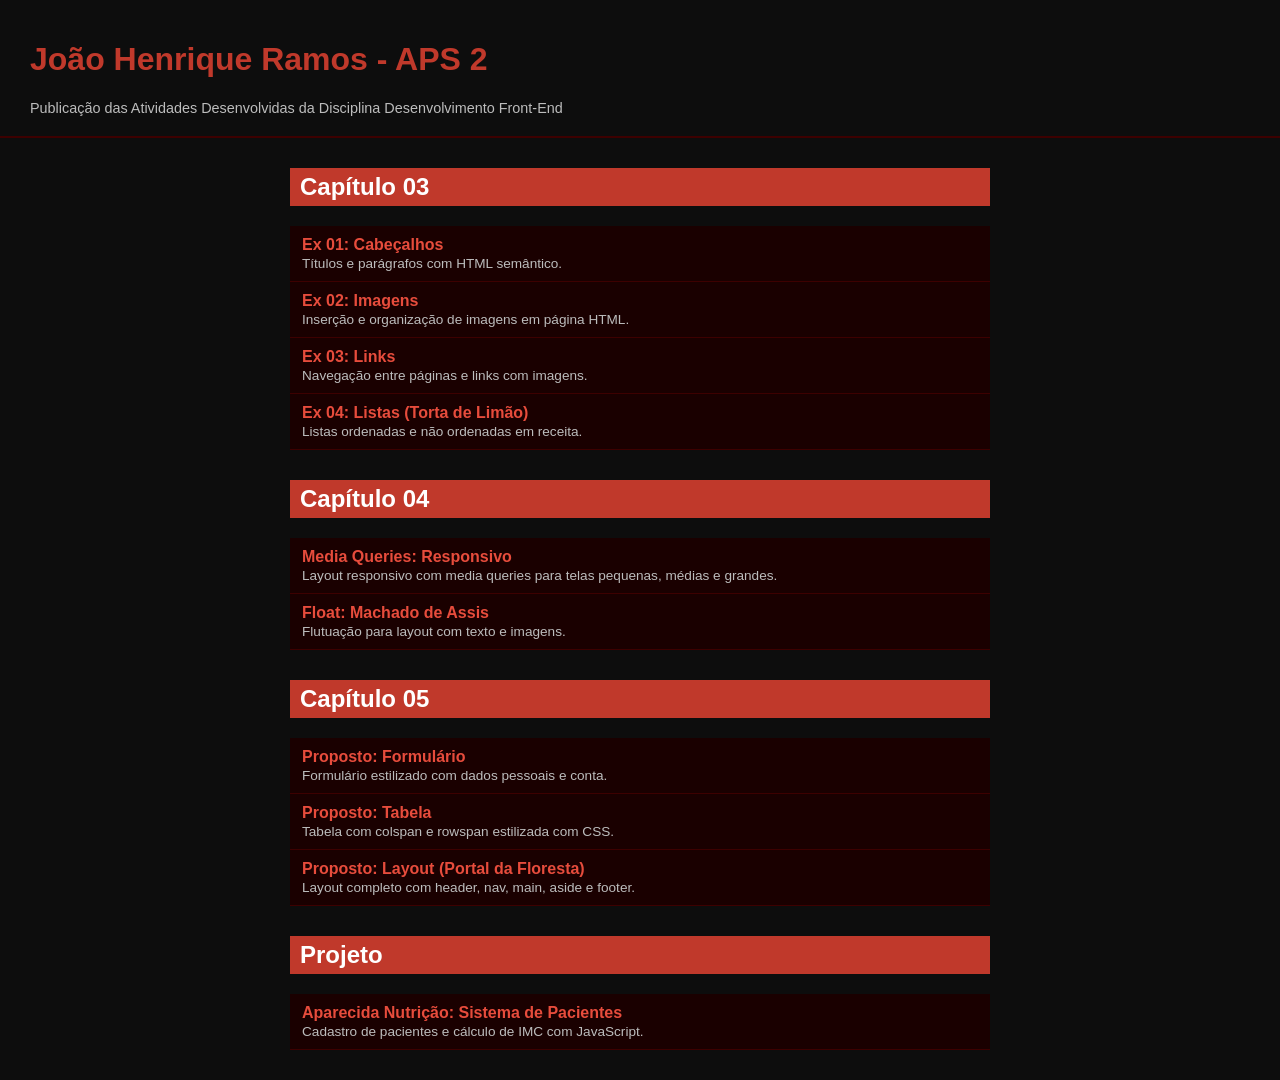
<file: index.html>
<!DOCTYPE html>
<html lang="pt-br">

<head>
    <meta charset="UTF-8">
    <meta name="viewport" content="width=device-width, initial-scale=1.0">
    <title>APS 2</title>
    <link rel="stylesheet" href="style.css">
</head>

<body>

    <header>
        <h1>João Henrique Ramos - APS 2</h1>
        <p>Publicação das Atividades Desenvolvidas da Disciplina Desenvolvimento Front-End</p>
    </header>

    <main>

        <h2>Capítulo 03</h2>

        <ul>
            <li>
                <a href="cap03/ex01/cabecalhos.html">Ex 01: Cabeçalhos</a>
                <span>Títulos e parágrafos com HTML semântico.</span>
            </li>
            <li>
                <a href="cap03/ex02/Imagens.html">Ex 02: Imagens</a>
                <span>Inserção e organização de imagens em página HTML.</span>
            </li>
            <li>
                <a href="cap03/ex03/links1.html">Ex 03: Links</a>
                <span>Navegação entre páginas e links com imagens.</span>
            </li>
            <li>
                <a href="cap03/ex04/torta-limao.html">Ex 04: Listas (Torta de Limão)</a>
                <span>Listas ordenadas e não ordenadas em receita.</span>
            </li>
        </ul>

        <h2>Capítulo 04</h2>

        <ul>
            <li>
                <a href="cap04/responsivo/responsivo.html">Media Queries: Responsivo</a>
                <span>Layout responsivo com media queries para telas pequenas, médias e grandes.</span>
            </li>
            <li>
                <a href="cap04/float/Float.html">Float: Machado de Assis</a>
                <span>Flutuação para layout com texto e imagens.</span>
            </li>
        </ul>

        <h2>Capítulo 05</h2>

        <ul>

            <li>
                <a href="cap05/proposto-formulario/form.html">Proposto: Formulário</a>
                <span>Formulário estilizado com dados pessoais e conta.</span>
            </li>
            <li>
                <a href="cap05/proposto-tabela/tabela.html">Proposto: Tabela</a>
                <span>Tabela com colspan e rowspan estilizada com CSS.</span>
            </li>
            <li>
                <a href="cap05/proposto-layout/layout.html">Proposto: Layout (Portal da Floresta)</a>
                <span>Layout completo com header, nav, main, aside e footer.</span>
            </li>
        </ul>



        <h2>Projeto</h2>

        <ul>
            <li>
                <a href="aparecida-nutricao/index.html">Aparecida Nutrição: Sistema de Pacientes</a>
                <span>Cadastro de pacientes e cálculo de IMC com JavaScript.</span>
            </li>
        </ul>

    </main>

</body>

</html>
</file>
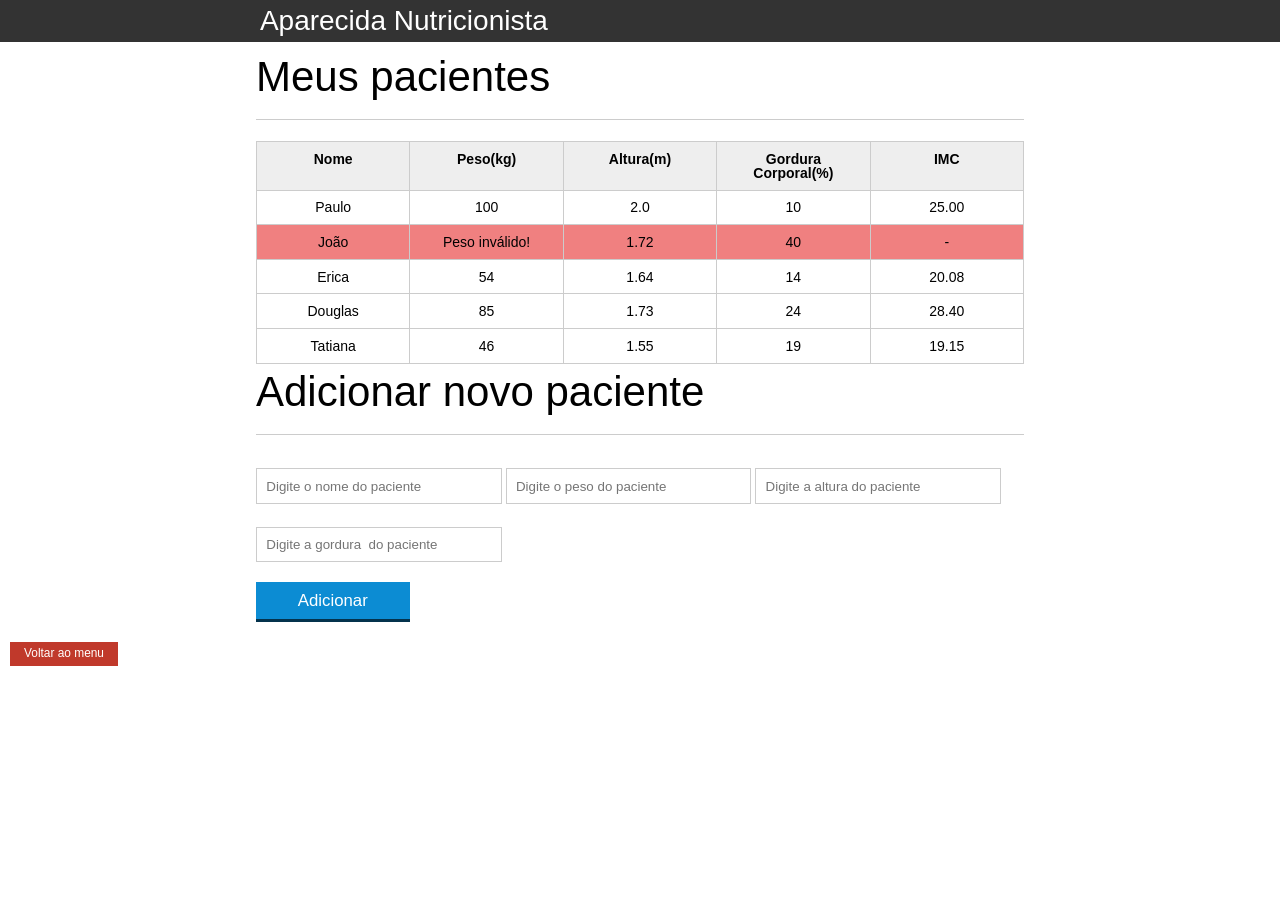
<file: aparecida-nutricao/index.html>
<!DOCTYPE html>
<html lang="pt-br">
	<head>
		<meta charset="UTF-8">
		<title>Aparecida Nutrição</title>
		<link rel="icon" href="favicon.ico" type="image/x-icon">
		<link rel="stylesheet" type="text/css" href="css/reset.css">
		<link rel="stylesheet" type="text/css" href="css/index.css">

	<link rel="stylesheet" href="../voltar-menu.css">
</head>
	<body>

		<header>
			<div class="container">
				<h1>Aparecida Nutrição</h1>
			</div>
		</header>
		<main>
			<section class="container">
				<h2>Meus pacientes</h2>
				<table>
					<thead>
						<tr>
							<th>Nome</th>
							<th>Peso(kg)</th>
							<th>Altura(m)</th>
							<th>Gordura Corporal(%)</th>
							<th>IMC</th>
						</tr>
					</thead>
					<tbody id="tabela-pacientes">
						<tr class="paciente" >
							<td class="info-nome">Paulo</td>
							<td class="info-peso">100</td>
							<td class="info-altura">2.0</td>
							<td class="info-gordura">10</td>
							<td class="info-imc">0</td>
						</tr>

						<tr class="paciente" >
							<td class="info-nome">João</td>
							<td class="info-peso">1080</td>
							<td class="info-altura">1.72</td>
							<td class="info-gordura">40</td>
							<td class="info-imc">0</td>
						</tr>

						<tr class="paciente" >
							<td class="info-nome">Erica</td>
							<td class="info-peso">54</td>
							<td class="info-altura">1.64</td>
							<td class="info-gordura">14</td>
							<td class="info-imc">0</td>
						</tr>

						<tr class="paciente">
							<td class="info-nome">Douglas</td>
							<td class="info-peso">85</td>
							<td class="info-altura">1.73</td>
							<td class="info-gordura">24</td>
							<td class="info-imc">0</td>
						</tr>
						<tr class="paciente" >
							<td class="info-nome">Tatiana</td>
							<td class="info-peso">46</td>
							<td class="info-altura">1.55</td>
							<td class="info-gordura">19</td>
							<td class="info-imc">0</td>
						</tr>
					</tbody>
				</table>

			</section>
		</main>
		<section class="container">
			<h2 id="titulo-form">Adicionar novo paciente</h2>

			<ul id ="msg-erro"></ul>
			<form id="form-adiciona">
				<div class="grupo">
					<label for=""></label>
					<input type="text" name="nome" id="nome" placeholder="Digite o nome do paciente" class ="campo">
				</div>

				<div class="grupo">
					<label for=""></label>
					<input type="text" name="peso" id="peso" placeholder="Digite o peso do paciente" class ="campo campo-medio">
				</div>

				<div class="grupo">
					<label for=""></label>
					<input type="text" name="altura" id="altura" placeholder="Digite a altura do paciente" class ="campo campo-medio">
				</div>

				<div class="grupo">
					<label for="gordura"></label>
					<input type="text" name="gordura" id="gordura" placeholder="Digite a gordura  do paciente" class ="campo campo-medio">
				</div>

				<button id="adicionar-paciente" class="botao bto-principal">Adicionar</button>
			</form>
		</section>
		<script src="js/principal.js"></script>
		<script src="js/form-adiciona.js"></script>
		<script src="js/remove-paciente.js"></script>
	<a class="voltar-menu" href="../index.html">Voltar ao menu</a>
</body>
</html>
</file>
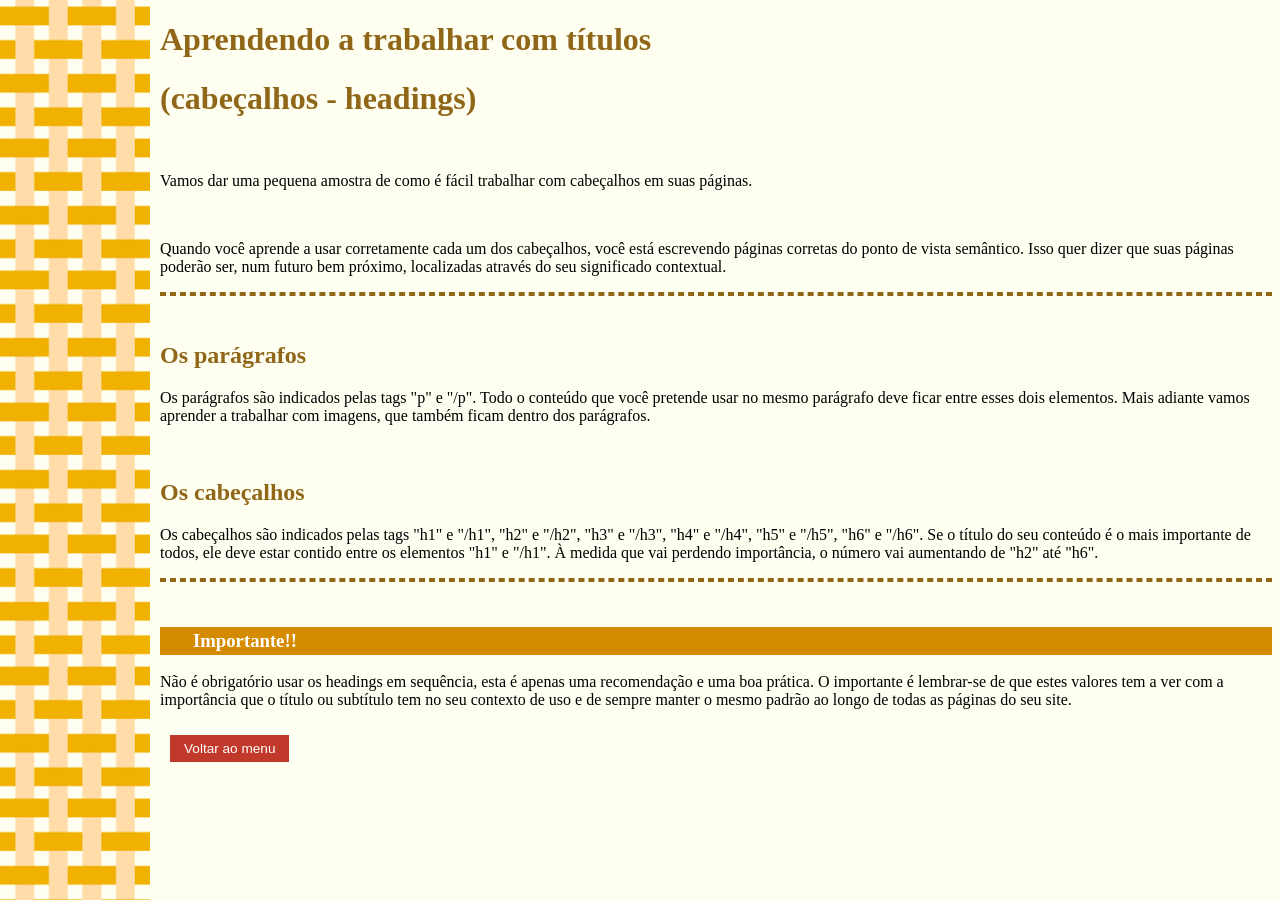
<file: cap03/ex01/cabecalhos.html>
<!DOCTYPE html>
<html lang="en">
<head>
    <meta charset="UTF-8">
    <meta name="viewport" content="width=device-width, initial-scale=1.0">
    <title>Cabeçalhos</title>
    <link rel="stylesheet" href="style-ex1.css">
        
<link rel="stylesheet" href="../../voltar-menu.css">
</head>
<body>
    <h1>Aprendendo a trabalhar com títulos</h1>
    <h1>(cabeçalhos - headings)</h1><br>
    <p>Vamos dar uma pequena amostra de como é fácil trabalhar com cabeçalhos em suas páginas.
    </p>
    <br>    
    <p>Quando você aprende a usar corretamente cada um dos cabeçalhos, você está escrevendo páginas corretas do ponto de vista semântico. Isso quer dizer que suas páginas poderão ser, num futuro bem próximo, localizadas através do seu significado contextual.
    </p>
    <hr>
    <br>
    <h2>Os parágrafos</h2>
    <p>Os parágrafos são indicados pelas tags "p" e "/p". Todo o conteúdo que você pretende usar no mesmo parágrafo deve ficar entre esses dois elementos. Mais adiante vamos aprender a trabalhar com imagens, que também ficam dentro dos parágrafos.
    </p>
    <br>

    <h2>Os cabeçalhos</h2>
    <p>Os cabeçalhos são indicados pelas tags "h1" e "/h1", "h2" e "/h2", "h3" e "/h3", "h4" e "/h4", "h5" e "/h5", "h6" e "/h6". Se o título do seu conteúdo é o mais importante de todos, ele deve estar contido entre os elementos "h1" e "/h1". À medida que vai perdendo importância, o número vai aumentando de "h2" até "h6".
    </p>
    <hr>
    <br>

    <h3>Importante!!</h3>
    <p>Não é obrigatório usar os headings em sequência, esta é apenas uma recomendação e uma boa prática. O importante é lembrar-se de que estes valores tem a ver com a importância que o título ou subtítulo tem no seu contexto de uso e de sempre manter o mesmo padrão ao longo de todas as páginas do seu site. 
    </p>
       
<a class="voltar-menu" href="../../index.html">Voltar ao menu</a>
</body>
</html>
</file>
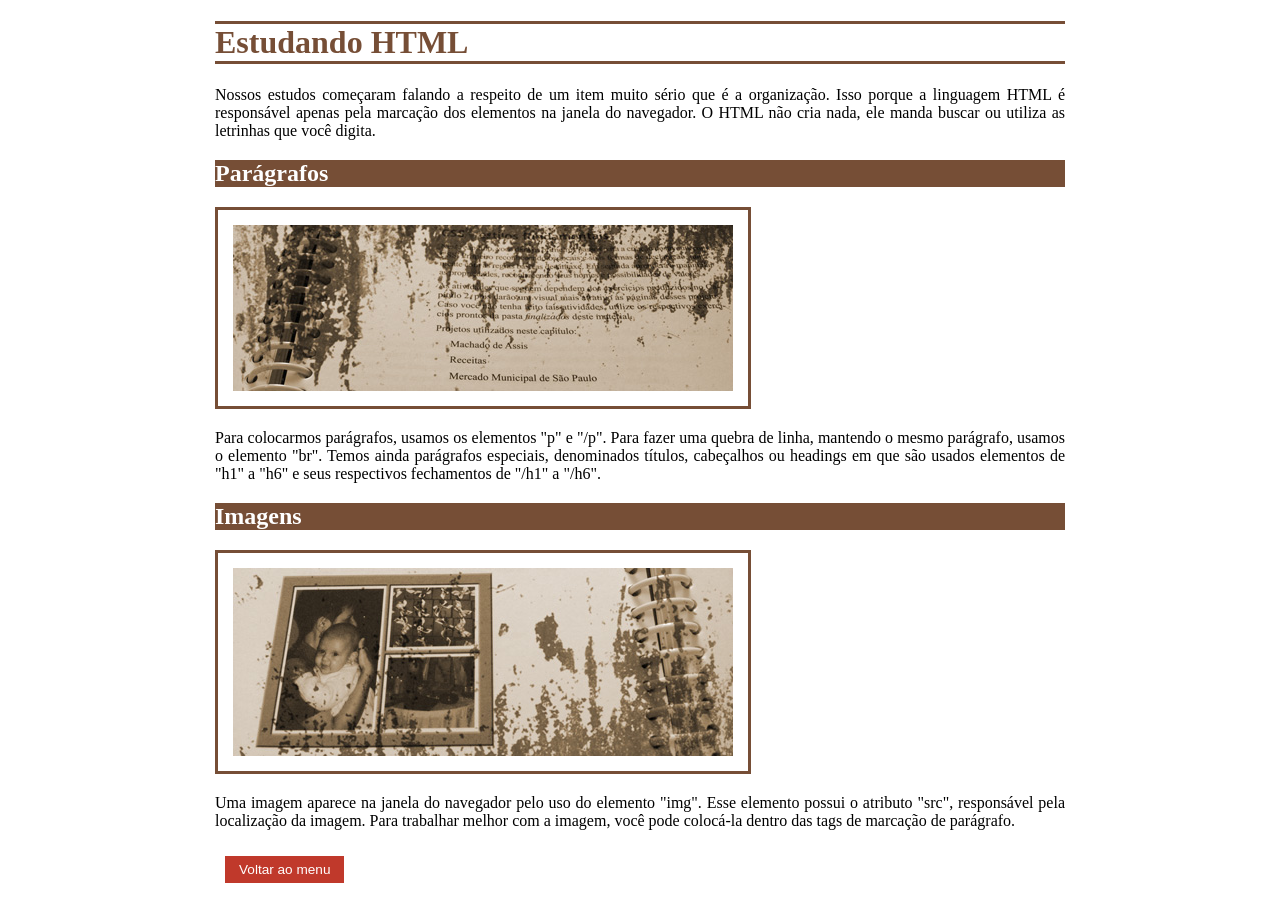
<file: cap03/ex02/Imagens.html>
<!DOCTYPE html>
<html lang="en">
<head>
    <meta charset="UTF-8">
    <meta name="viewport" content="width=device-width, initial-scale=1.0">
    <title>Exercício 2</title>
    <link rel="stylesheet" href="style-ex2.css">
<link rel="stylesheet" href="../../voltar-menu.css">
</head>
<body>
    
    <h1>Estudando HTML</h1>

    <p>Nossos estudos começaram falando a respeito de um item muito sério que é a organização. Isso porque a linguagem HTML é responsável apenas pela marcação dos elementos na janela do navegador. O HTML não cria nada, ele manda buscar ou utiliza as letrinhas que você digita.</p>

    <h2>Parágrafos</h2>
    <img src="ilustra1.jpg" alt="">
    <p>Para colocarmos parágrafos, usamos os elementos "p" e "/p". Para fazer uma quebra de linha, mantendo o mesmo parágrafo, usamos o elemento "br". Temos ainda parágrafos especiais, denominados títulos, cabeçalhos ou headings em que são usados elementos de "h1" a "h6" e seus respectivos fechamentos de "/h1" a "/h6".
    </p>

    <h2>Imagens</h2>
    <img src="ilustra2.jpg" alt="">
    <p>Uma imagem aparece na janela do navegador pelo uso do elemento "img". Esse elemento possui o atributo "src", responsável pela localização da imagem. Para trabalhar melhor com a imagem, você pode colocá-la dentro das tags de marcação de parágrafo.</p>
<a class="voltar-menu" href="../../index.html">Voltar ao menu</a>
</body>
</html>
</file>
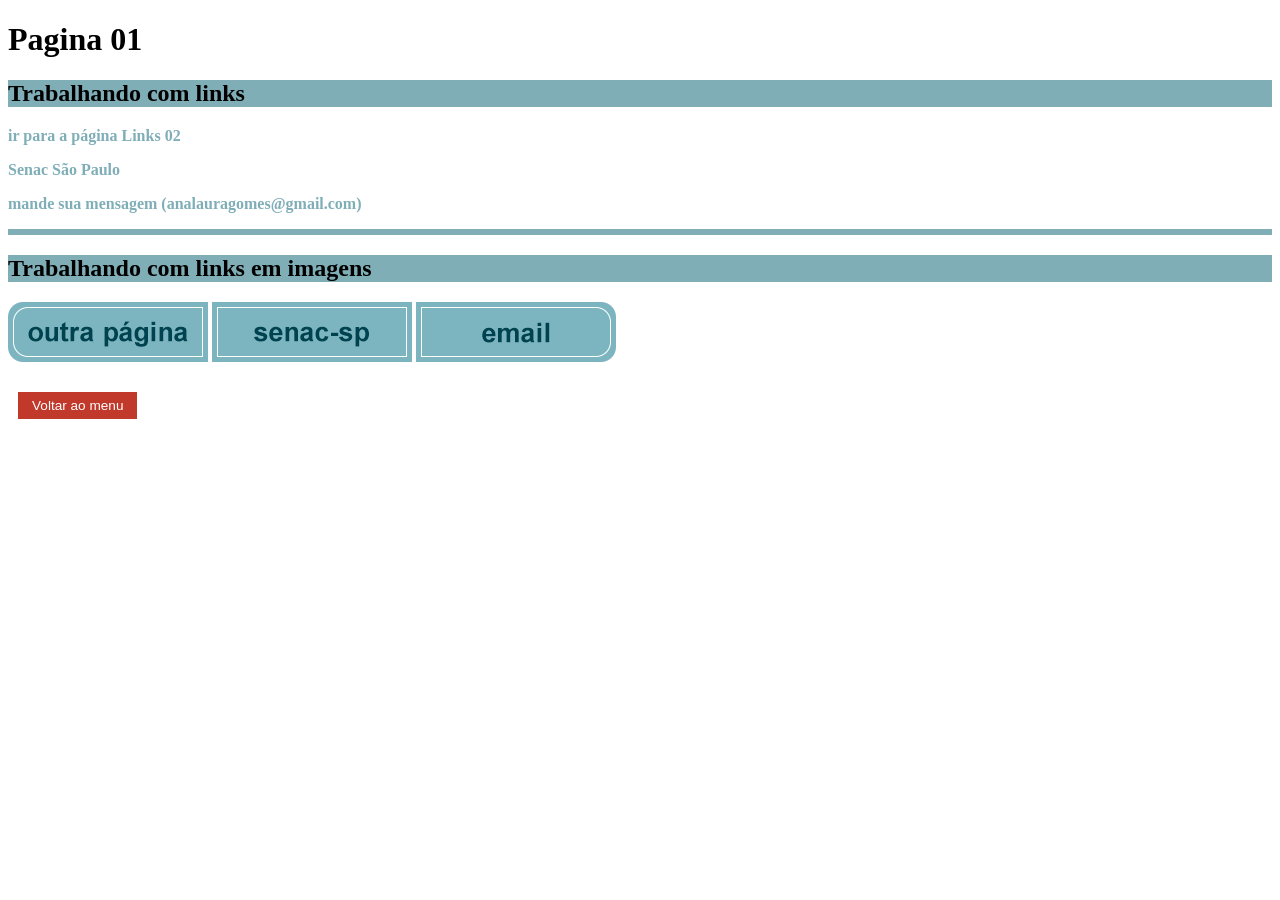
<file: cap03/ex03/links1.html>
<!DOCTYPE html>
<html lang="en">
<head>
    <meta charset="UTF-8">
    <meta name="viewport" content="width=device-width, initial-scale=1.0">
    <title>Links 1</title>
    <link rel="stylesheet" href="links1.css">
<link rel="stylesheet" href="../../voltar-menu.css">
</head>
<body>
    <h1>Pagina 01</h1>

    <h2>Trabalhando com links</h2>

    <p><a href="links2.html">ir para a página Links 02</a></p>
    <p><a href="https://www.sp.senac.br/">Senac São Paulo</a></p>
    <p><a href="mailto:analauragomes@gmail.com">mande sua mensagem (analauragomes@gmail.com)</a></p>

<hr>

    <h2>Trabalhando com links em imagens</h2>

<p>
    <a href="links2.html">
        <img src="btn1.png" alt="ir para a página 2">
    </a>
    <a href="https://www.sp.senac.br/">
        <img src="btn2.png" alt="site do senac são paulo">
    </a>
    <a href="mailto:analauragomes@gmail.com">
        <img src="btn3.png" alt="contato: analauragomes@gmail.com">
    </a>
</p>
<a class="voltar-menu" href="../../index.html">Voltar ao menu</a>
</body>
</html>
</file>
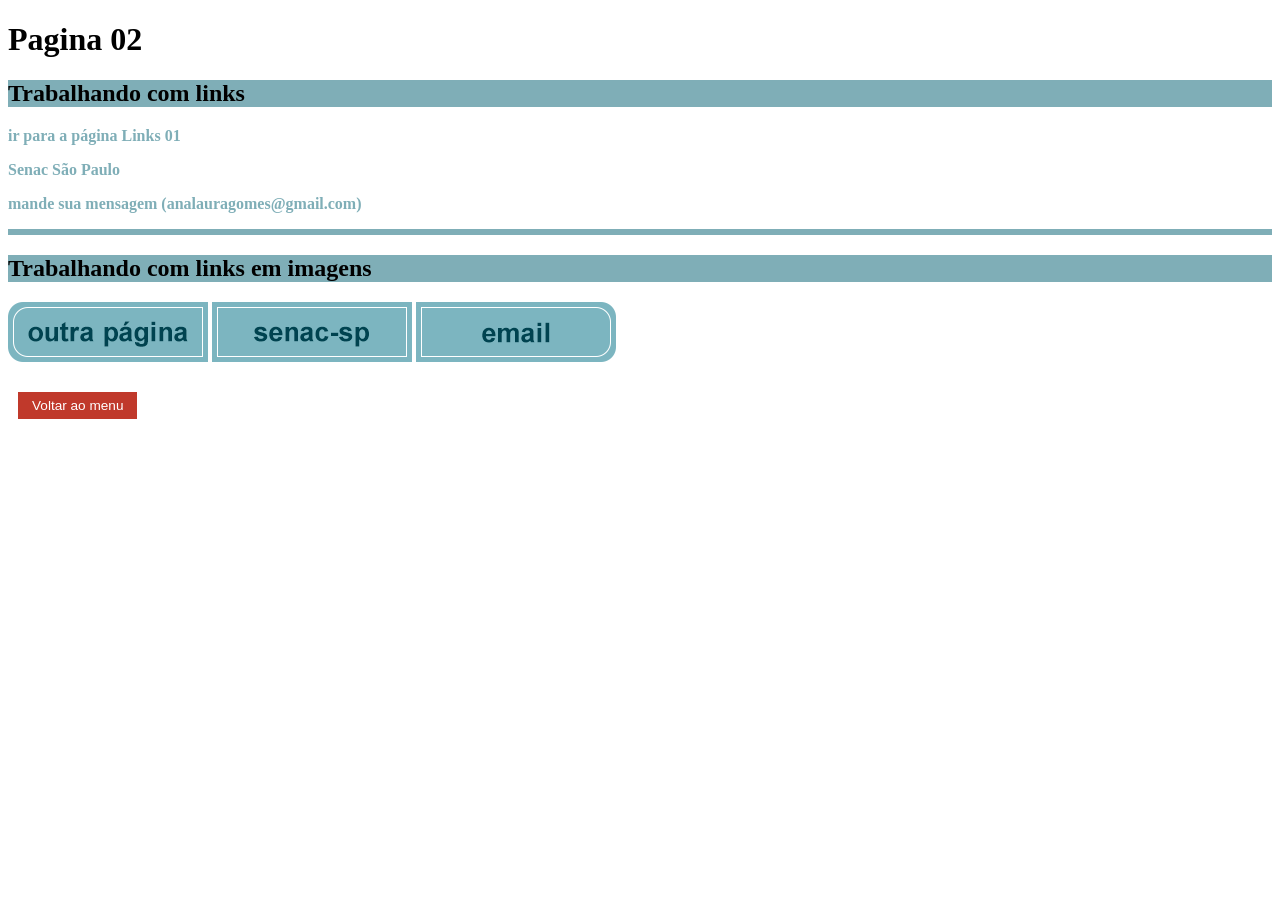
<file: cap03/ex03/links2.html>
<!DOCTYPE html>
<html lang="en">
<head>
    <meta charset="UTF-8">
    <meta name="viewport" content="width=device-width, initial-scale=1.0">
    <title>Links 2</title>
    <link rel="stylesheet" href="links2.css">

<link rel="stylesheet" href="../../voltar-menu.css">
</head>
<body>
    <h1>Pagina 02</h1>

    <h2>Trabalhando com links</h2>

    <p><a href="links1.html">ir para a página Links 01</a></p>
    <p><a href="https://www.sp.senac.br/">Senac São Paulo</a></p>
    <p><a href="mailto:analauragomes@gmail.com">mande sua mensagem (analauragomes@gmail.com)</a></p>

<hr>

    <h2>Trabalhando com links em imagens</h2>

<p>
    <a href="links1.html">
        <img src="btn1.png" alt="ir para a página 1">
    </a>
    <a href="https://www.sp.senac.br/">
        <img src="btn2.png" alt="site do senac são paulo">
    </a>
    <a href="mailto:analauragomes@gmail.com">
        <img src="btn3.png" alt="contato: analauragomes@gmail.com">
    </a>
</p>
<a class="voltar-menu" href="../../index.html">Voltar ao menu</a>
</body>
</html>
</file>
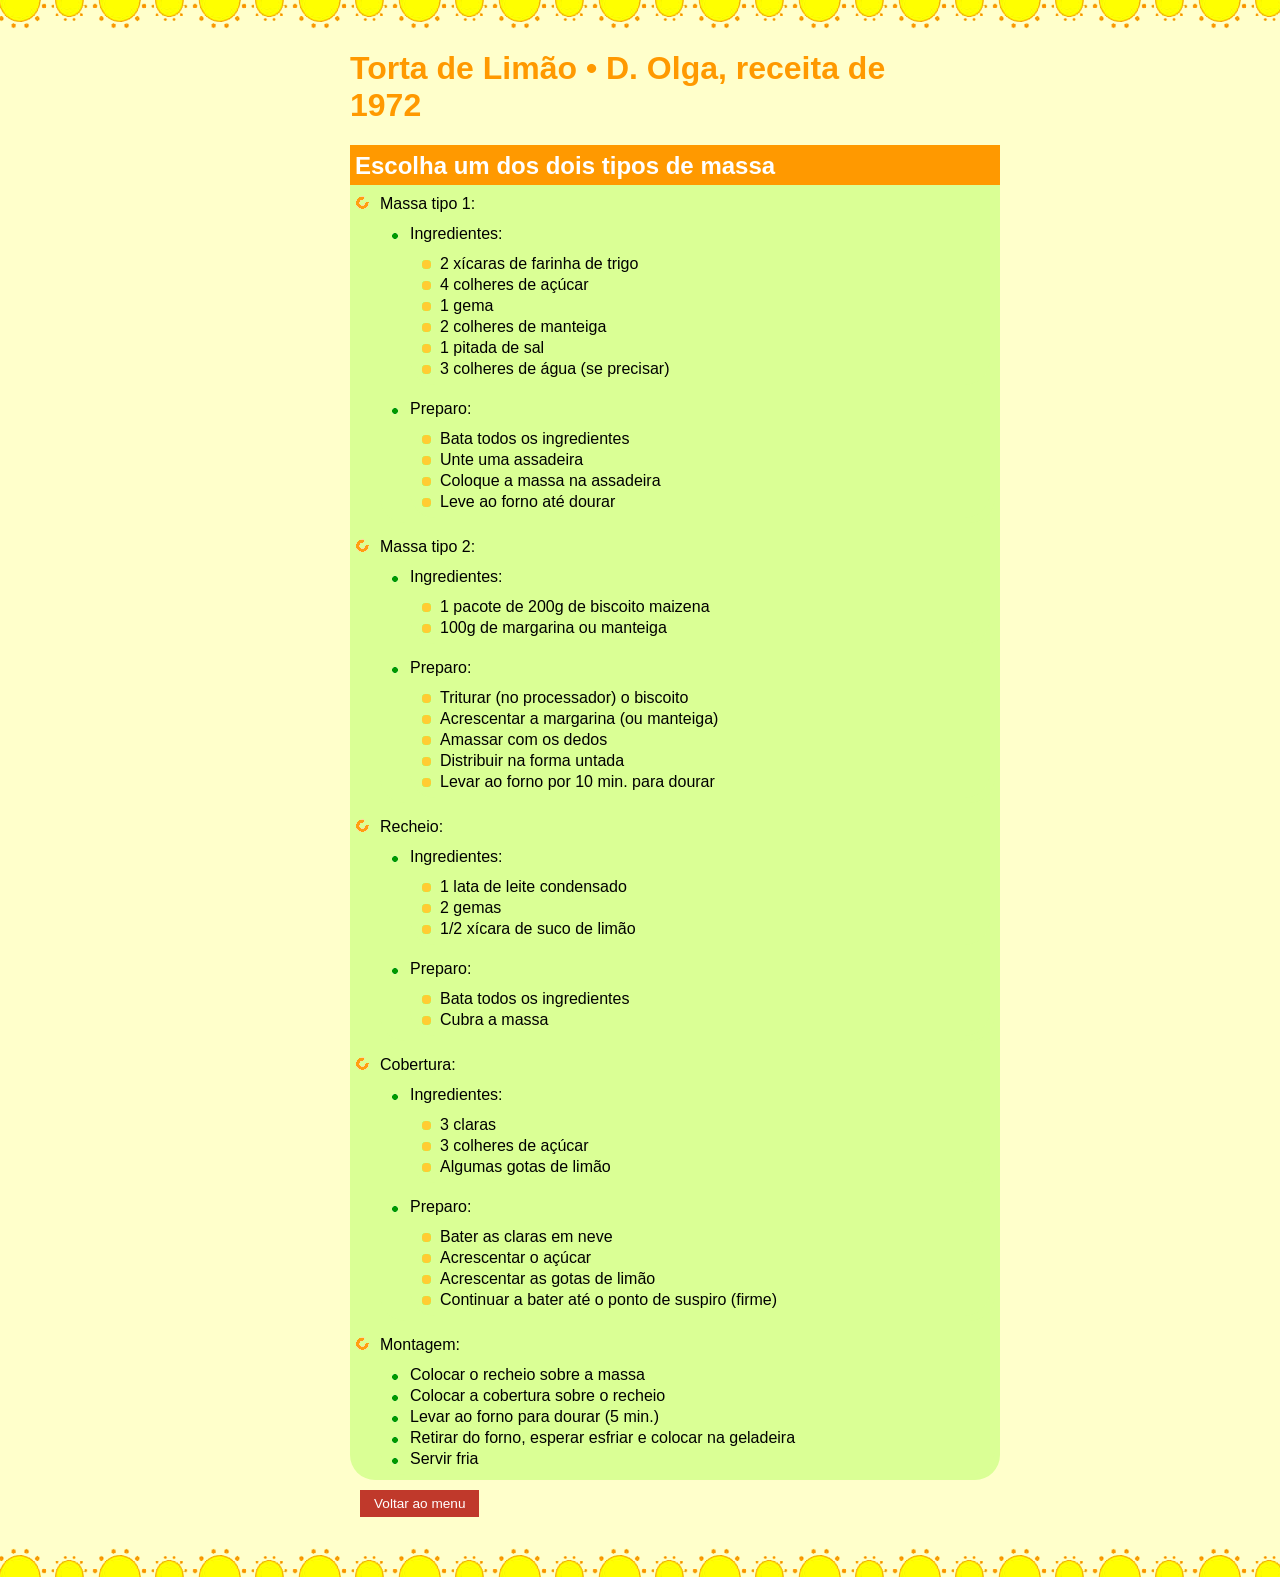
<file: cap03/ex04/torta-limao.html>
<!DOCTYPE html>
<html lang="en">
<head>
    <meta charset="UTF-8">
    <meta name="viewport" content="width=device-width, initial-scale=1.0">
    <title>Torta de Limão</title>
    <link rel="stylesheet" href="EX4.css">
<link rel="stylesheet" href="../../voltar-menu.css">
</head>
<body>
    <h1>Torta de Limão • D. Olga, receita de 1972</h1>

    <h2><strong>Escolha um dos dois tipos de massa</strong></h2>
<ul>
    <li>Massa tipo 1:</li>
    <ul>
        <li>Ingredientes:</li>
        <ul>
            <li>2 xícaras de farinha de trigo</li>
            <li>4 colheres de açúcar</li>
            <li>1 gema</li>
            <li>2 colheres de manteiga</li>
            <li>1 pitada de sal</li>
            <li>3 colheres de água (se precisar)</li>
        </ul>
    </ul>
    <ul>
        <li>Preparo:</li>
        <ul>
            <li>Bata todos os ingredientes</li>
            <li>Unte uma assadeira</li>
            <li>Coloque a massa na assadeira</li>
            <li>Leve ao forno até dourar</li>
        </ul>
    </ul>
</ul>
<ul>
    <li>Massa tipo 2:</li>
    <ul>
        <li>Ingredientes:</li>
        <ul>
            <li>1 pacote de 200g de biscoito maizena</li>
            <li>100g de margarina ou manteiga</li>
        </ul>
    </ul>
    <ul>
        <li>Preparo:</li>
        <ul>
            <li>Triturar (no processador) o biscoito</li>
            <li>Acrescentar a margarina (ou manteiga)</li>
            <li>Amassar com os dedos</li>
            <li>Distribuir na forma untada</li>
            <li>Levar ao forno por 10 min. para dourar</li>
        </ul>
    </ul>
</ul>
<ul>
    <li>Recheio:</li>
    <ul>
        <li>Ingredientes:</li>
        <ul>
            <li>1 lata de leite condensado</li>
            <li>2 gemas</li>
            <li>1/2 xícara de suco de limão</li>
        </ul>
    </ul>
    <ul>
        <li>Preparo:</li>
        <ul>
            <li>Bata todos os ingredientes</li>
            <li>Cubra a massa</li>
        </ul>
    </ul>
</ul>
<ul>
    <li>Cobertura:</li>
    <ul>
        <li>Ingredientes:</li>
        <ul>
            <li>3 claras</li>
            <li>3 colheres de açúcar</li>
            <li>Algumas gotas de limão</li>
        </ul>
    </ul>
    <ul>
        <li>Preparo:</li>
        <ul>
            <li>Bater as claras em neve</li>
            <li>Acrescentar o açúcar</li>
            <li>Acrescentar as gotas de limão</li>
            <li>Continuar a bater até o ponto de suspiro (firme)</li>
        </ul>
    </ul>
</ul>
<ul>
    <li>Montagem:</li>
    <ul>
        <li>Colocar o recheio sobre a massa</li>
        <li>Colocar a cobertura sobre o recheio</li>
        <li>Levar ao forno para dourar (5 min.)</li>
        <li>Retirar do forno, esperar esfriar e colocar na geladeira</li>
        <li>Servir fria</li>
    </ul>
</ul>

<a class="voltar-menu" href="../../index.html">Voltar ao menu</a>
</body>
</html>
</file>
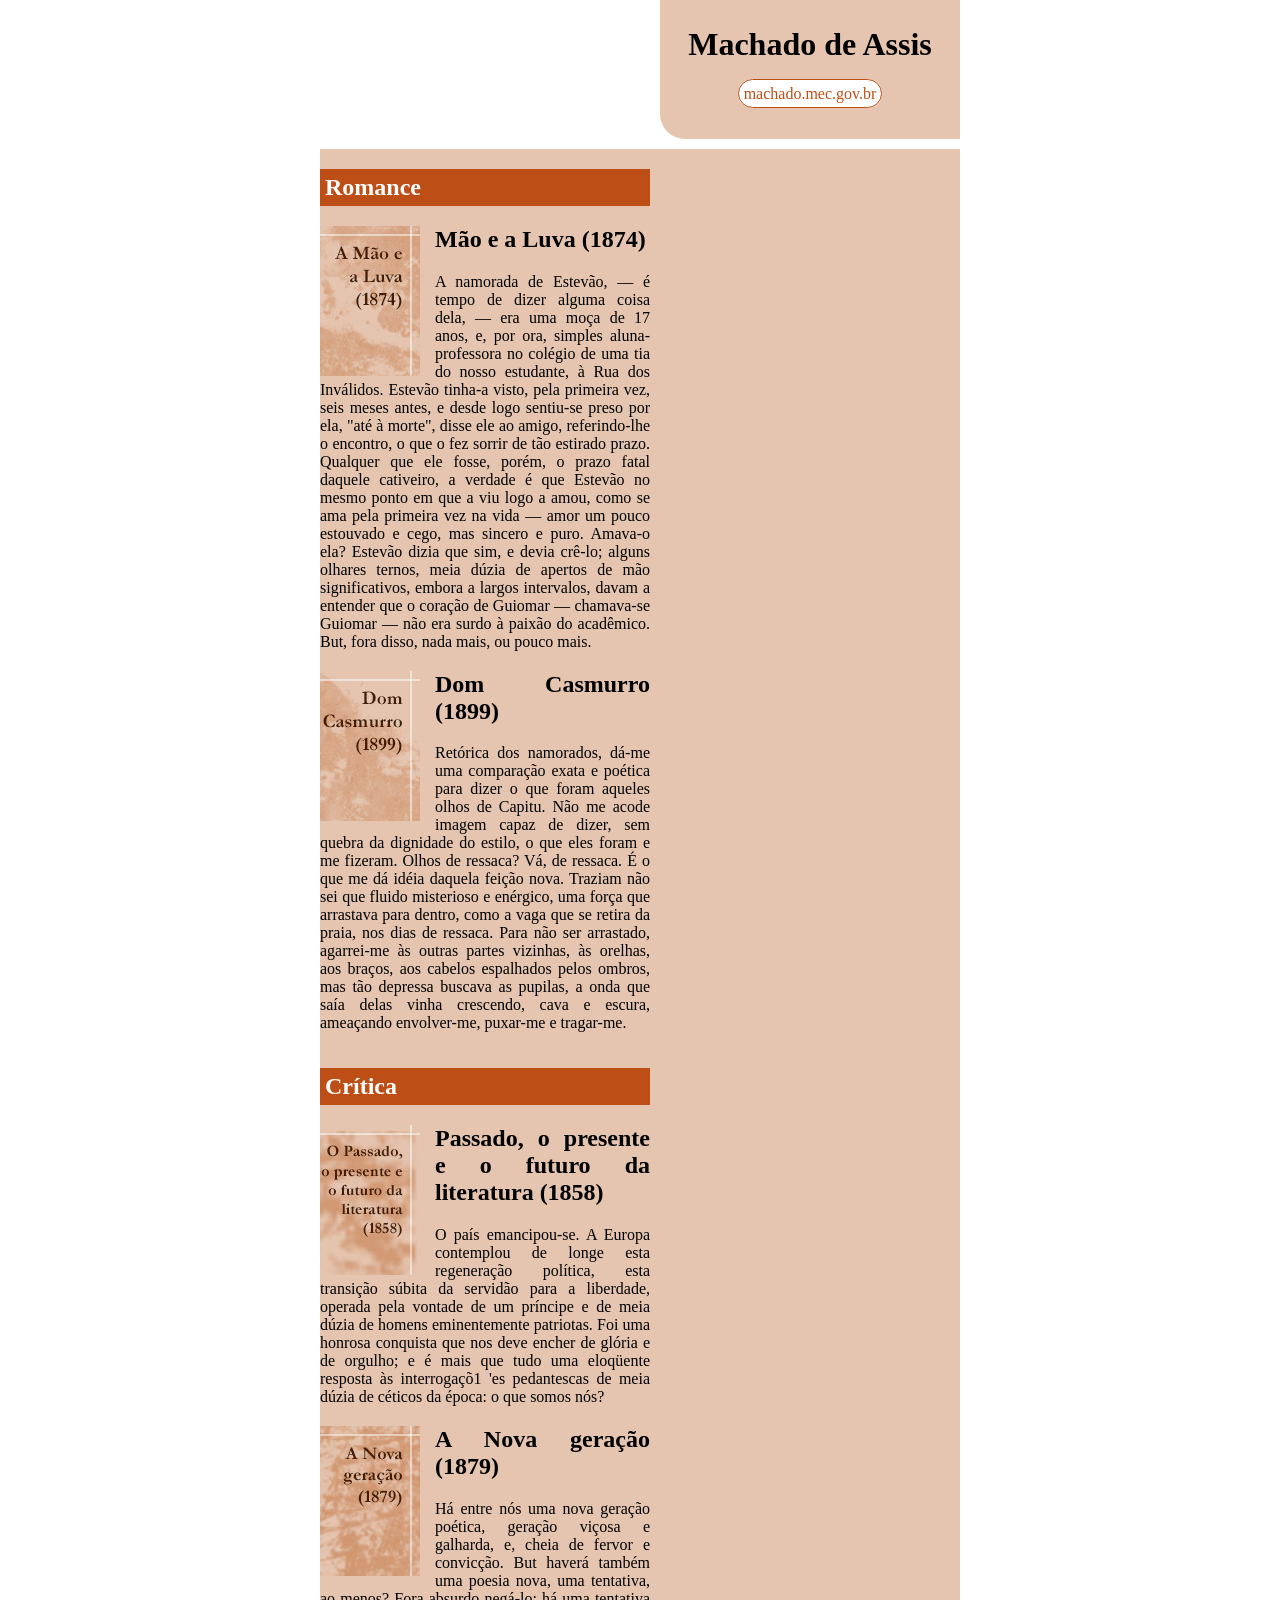
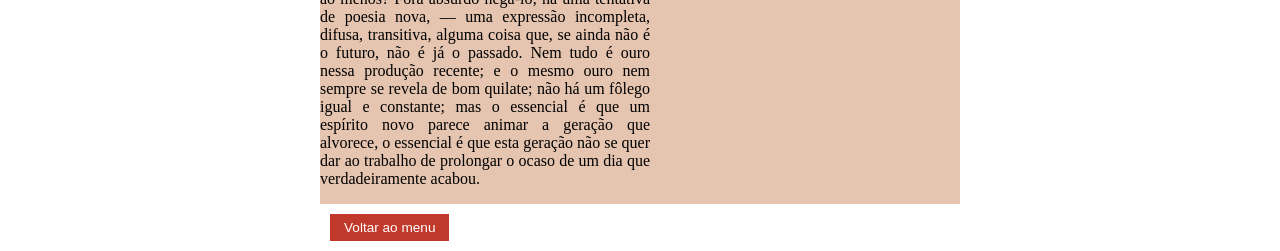
<file: cap04/float/Float.html>
<!DOCTYPE html>
<html lang="en">
<head>
    <meta charset="UTF-8">
    <meta name="viewport" content="width=device-width, initial-scale=1.0">
    <title>Machado de Assis</title>
    <link rel="stylesheet" href="Float.css">

<link rel="stylesheet" href="../../voltar-menu.css">
</head>
<body>
    <header>
        <h1>Machado de Assis</h1>
        <p> <a href="https://machado.mec.gov.br">machado.mec.gov.br</a></p>
    </header>

<main>
    <section>
        <h1>Romance</h1>
        <h2><img src="capa1.jpg" alt="Mão e a Luva"> Mão e a Luva (1874)</h2>
        <p>A namorada de Estevão, — é tempo de dizer alguma coisa dela, — era uma moça de 17 anos, e, por ora, simples aluna-professora no colégio de uma tia do nosso estudante, à Rua dos Inválidos. Estevão tinha-a visto, pela primeira vez, seis meses antes, e desde logo sentiu-se preso por ela, "até à morte", disse ele ao amigo, referindo-lhe o encontro, o que o fez sorrir de tão estirado prazo. Qualquer que ele fosse, porém, o prazo fatal daquele cativeiro, a verdade é que Estevão no mesmo ponto em que a viu logo a amou, como se ama pela primeira vez na vida — amor um pouco estouvado e cego, mas sincero e puro. Amava-o ela? Estevão dizia que sim, e devia crê-lo; alguns olhares ternos, meia dúzia de apertos de mão significativos, embora a largos intervalos, davam a entender que o coração de Guiomar — chamava-se Guiomar — não era surdo à paixão do acadêmico. But, fora disso, nada mais, ou pouco mais.</p>

        <h2><img src="capa2.jpg" alt="Dom Casmurro"> Dom Casmurro (1899)</h2>
        <p>Retórica dos namorados, dá-me uma comparação exata e poética para dizer o que foram aqueles olhos de Capitu. Não me acode imagem capaz de dizer, sem quebra da dignidade do estilo, o que eles foram e me fizeram. Olhos de ressaca? Vá, de ressaca. É o que me dá idéia daquela feição nova. Traziam não sei que fluido misterioso e enérgico, uma força que arrastava para dentro, como a vaga que se retira da praia, nos dias de ressaca. Para não ser arrastado, agarrei-me às outras partes vizinhas, às orelhas, aos braços, aos cabelos espalhados pelos ombros, mas tão depressa buscava as pupilas, a onda que saía delas vinha crescendo, cava e escura, ameaçando envolver-me, puxar-me e tragar-me.</p>
    </section>
    <section>
        <h1>Crítica</h1>
        <h2><img src="capa3.jpg" alt="Passado, o presente e o futuro da literatura"> Passado, o presente e o futuro da literatura (1858)</h2>
        <p>O país emancipou-se. A Europa contemplou de longe esta regeneração política, esta transição súbita da servidão para a liberdade, operada pela vontade de um príncipe e de meia dúzia de homens eminentemente patriotas. Foi uma honrosa conquista que nos deve encher de glória e de orgulho; e é mais que tudo uma eloqüente resposta às interrogaçõ1  'es pedantescas de meia dúzia de céticos da época: o que somos nós?</p>

        <h2><img src="capa4.jpg" alt="A Nova geração"> A Nova geração (1879)</h2>
        <p>Há entre nós uma nova geração poética, geração viçosa e galharda, e, cheia de fervor e convicção. But haverá também uma poesia nova, uma tentativa, ao menos? Fora absurdo negá-lo; há uma tentativa de poesia nova, — uma expressão incompleta, difusa, transitiva, alguma coisa que, se ainda não é o futuro, não é já o passado. Nem tudo é ouro nessa produção recente; e o mesmo ouro nem sempre se revela de bom quilate; não há um fôlego igual e constante; mas o essencial é que um espírito novo parece animar a geração que alvorece, o essencial é que esta geração não se quer dar ao trabalho de prolongar o ocaso de um dia que verdadeiramente acabou.</p>
    </section>
</main>


<a class="voltar-menu" href="../../index.html">Voltar ao menu</a>
</body>
</html>
</file>
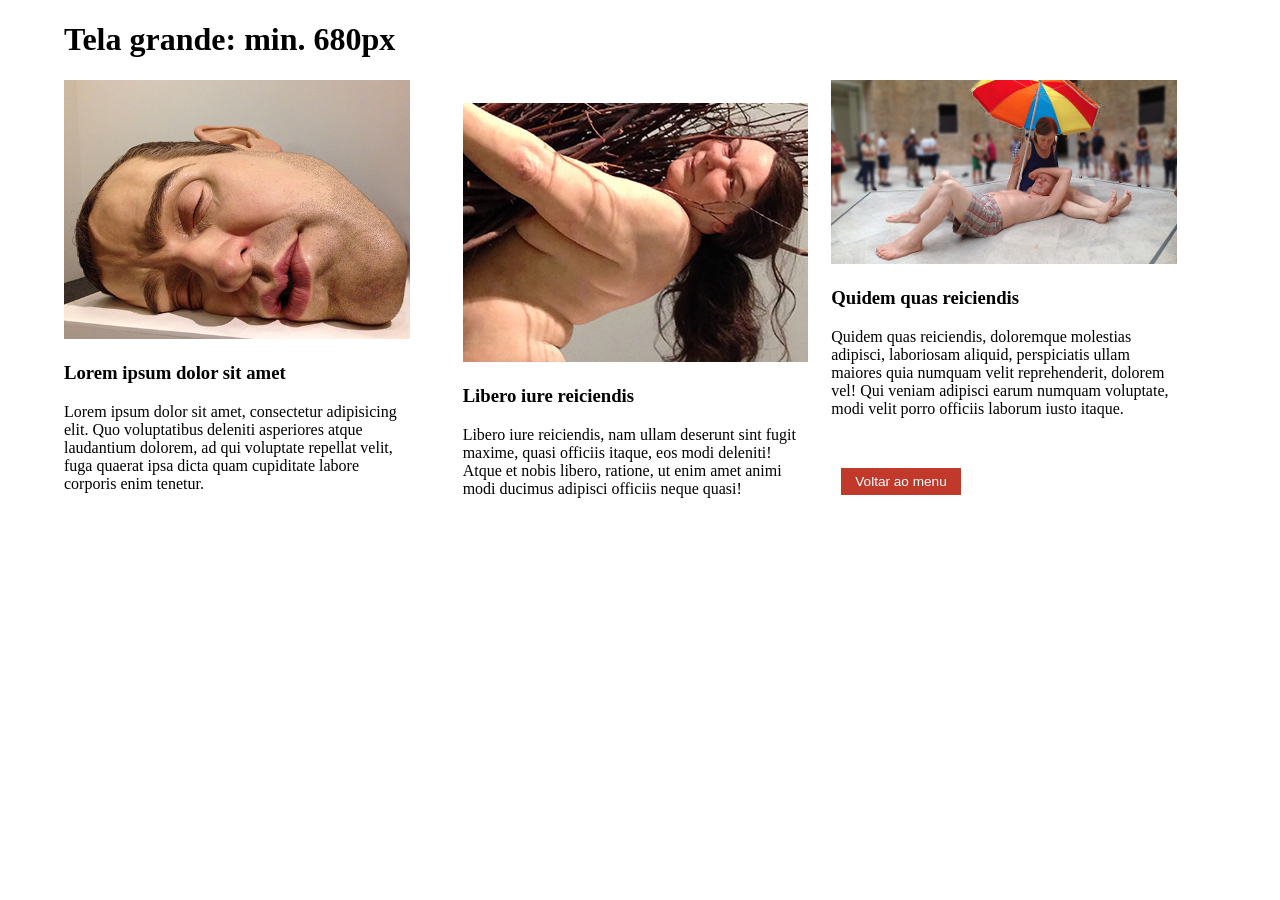
<file: cap04/responsivo/responsivo.html>
<!DOCTYPE html>
<html lang="pt-br">
<head>
    <meta charset="UTF-8">
    <meta http-equiv="X-UA-Compatible" content="IE=edge">
    <meta name="viewport" content="width=device-width, initial-scale=1.0">
    <title>Responsivo</title>
    <link rel="stylesheet" href="responsivo.css">
<link rel="stylesheet" href="../../voltar-menu.css">
</head>
<body>

<h1 class="soPequeno">Tela pequena: até 419px</h1>
<h1 class="soMedio">Tela média: min. 420px</h1>
<h1 class="soGrande">Tela grande: min. 680px</h1>

<main>

    <article>
        <img src="img/ron-mueck-1.JPG" alt="ron mueck, máscaras II, 2001">
        <h3>Lorem ipsum dolor sit amet</h3>
        <p>
            Lorem ipsum dolor sit amet, consectetur adipisicing elit. Quo voluptatibus deleniti asperiores atque laudantium dolorem,
            ad qui voluptate repellat velit, fuga quaerat ipsa dicta quam cupiditate labore corporis enim tenetur.
        </p>
    </article>

    <article>
        <img src="img/ron-mueck-2.JPG" alt="ron mueck, mulher com gravetos, 2009">
        <h3>Libero iure reiciendis</h3>
        <p>
            Libero iure reiciendis, nam ullam deserunt sint fugit maxime, quasi officiis itaque, eos modi deleniti! Atque et nobis
            libero, ratione, ut enim amet animi modi ducimus adipisci officiis neque quasi!
        </p>
    </article>

    <article>
        <img src="img/ron-mueck-3.JPG" alt="ron mueck, casal sob um guarda-chuva, 2013">
        <h3>Quidem quas reiciendis</h3>
        <p>
            Quidem quas reiciendis, doloremque molestias adipisci, laboriosam aliquid, perspiciatis ullam maiores quia numquam velit
            reprehenderit, dolorem vel! Qui veniam adipisci earum numquam voluptate, modi velit porro officiis laborum iusto itaque.
        </p>
    </article>

</main>

<a class="voltar-menu" href="../../index.html">Voltar ao menu</a>
</body>
</html>
</file>
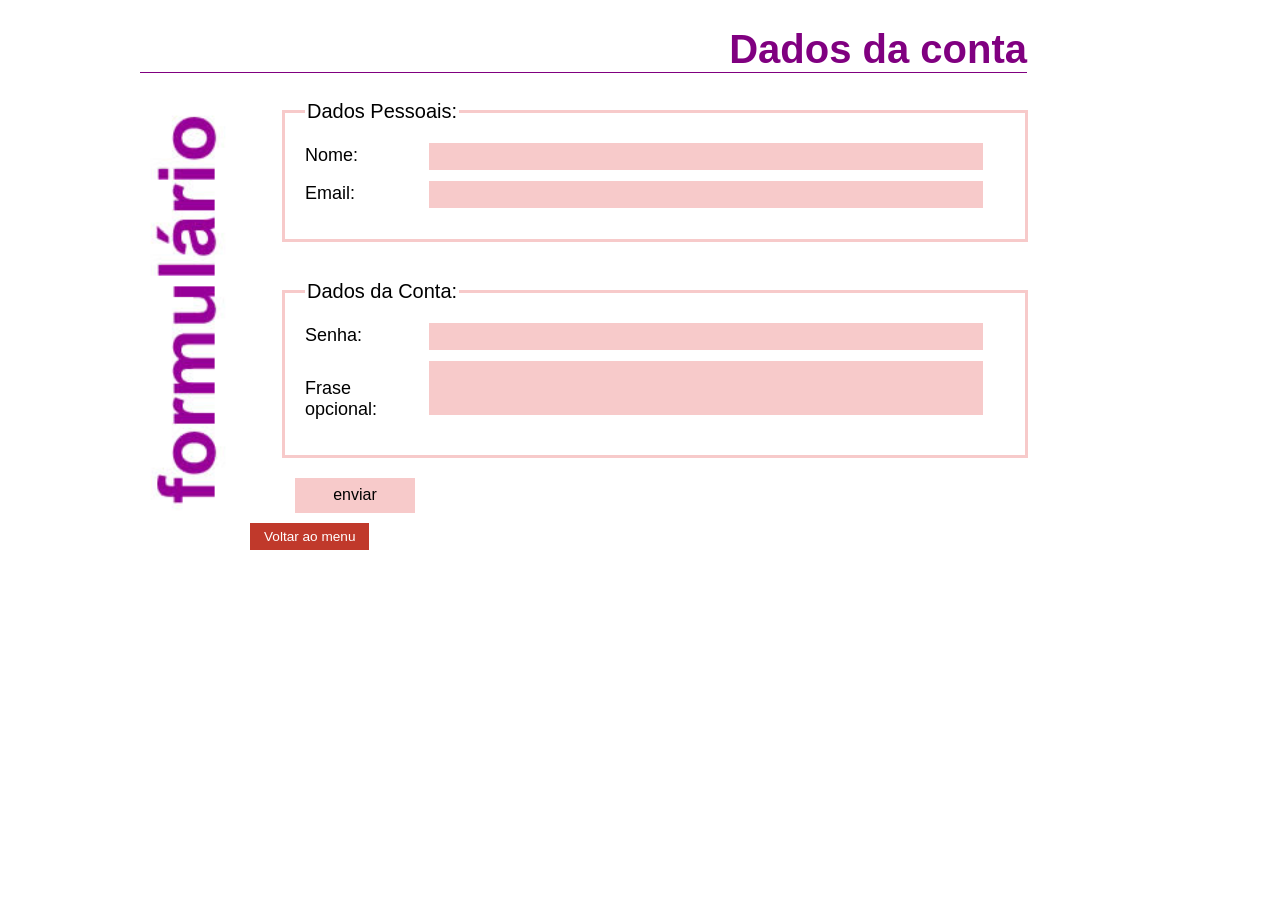
<file: cap05/proposto-formulario/form.html>
<!DOCTYPE html>
<html lang="pt-br">
<head>
    <meta charset="UTF-8">
    <meta http-equiv="X-UA-Compatible" content="IE=edge">
    <meta name="viewport" content="width=device-width, initial-scale=1.0">
    <title>formulario</title>
    <link rel="stylesheet" href="form.css">
<link rel="stylesheet" href="../../voltar-menu.css">
</head>
<body>
       
<h1>Dados da conta</h1>
<img src="form1_back.jpg" alt="">
    <form action="">
        <fieldset>
            <legend>Dados Pessoais:</legend>
            <label for="">Nome: </label> <input type="text">
            <br>
            <label for="">Email: </label> <input type="email" name="" id="">
        </fieldset>
    <br>
        <fieldset>
            <legend>Dados da Conta:</legend>
            <label for="">Senha: </label> <input type="text">
            <br>
            <label for="">Frase opcional:</label>  <textarea name="" id="" cols="40" rows="1"></textarea>
        </fieldset>
    
        <button>enviar</button>

    </form>
<a class="voltar-menu" href="../../index.html">Voltar ao menu</a>
</body>
</html>
</file>
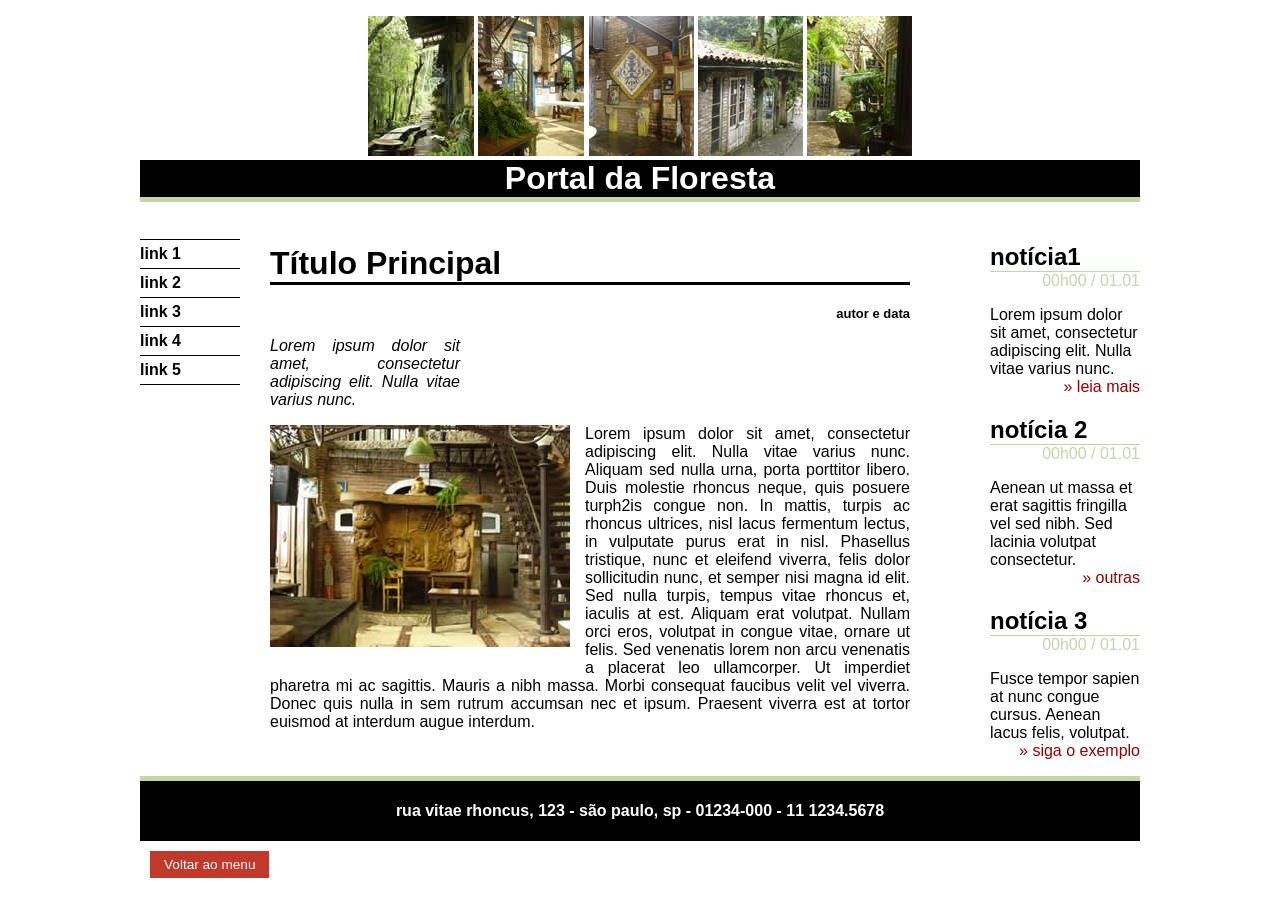
<file: cap05/proposto-layout/layout.html>
<!DOCTYPE html>
<html lang="pt-br">
<head>
	<meta charset="UTF-8">
	<title>Layout</title>
	<link rel="stylesheet" href="style-layout.css">	
<link rel="stylesheet" href="../../voltar-menu.css">
</head>

<body>
<header>
	<figure>
		<img src="vista1.JPG" alt="vista 1">
		<img src="vista4.JPG" alt="vista 4">
		<img src="vista5.JPG" alt="vista 5">
		<img src="vista2.JPG" alt="vista 2">
		<img src="vista3.JPG" alt="vista 3">
	</figure>
	<h1>Portal da Floresta</h1>
</header>

<nav>
<ul>
  <li><a href="link1.html" target="_self"><strong>link 1</strong></a></li> 
  <li><a href="link2.html" target="_self"><strong>link 2</strong></a></li>
  <li><a href="link3.html" target="_self"><strong>link 3</strong></a></li>
  <li><a href="link4.html" target="_self"><strong>link 4</strong></a></li>
  <li><a href="link5.html" target="_self"><strong>link 5</strong></a></li>
</ul>
</nav>

<main>
	<div class="cabecalho-artigo">
			<h1><strong>Título Principal</strong></h1>
			<h2>autor e data</h2>
		</div>
	<p id="citacao">Lorem ipsum dolor sit amet, consectetur adipiscing elit. Nulla vitae   varius nunc.</p>
	<p><img src="escada.jpg" alt="detalhe interno"  />
  			Lorem ipsum dolor sit amet, consectetur adipiscing elit. Nulla vitae   varius nunc. Aliquam sed nulla urna, porta porttitor libero. Duis   molestie rhoncus neque, quis posuere turph2is congue non. In mattis,   turpis ac rhoncus ultrices, nisl lacus fermentum lectus, in vulputate   purus erat in nisl. Phasellus tristique, nunc et eleifend viverra, felis   dolor sollicitudin nunc, et semper nisi magna id elit. Sed nulla   turpis, tempus vitae rhoncus et, iaculis at est. Aliquam erat volutpat.   Nullam orci eros, volutpat in congue vitae, ornare ut felis. Sed   venenatis lorem non arcu venenatis a placerat leo ullamcorper. Ut   imperdiet pharetra mi ac sagittis. Mauris a nibh massa. Morbi consequat   faucibus velit vel viverra. Donec quis nulla in sem rutrum accumsan nec   et ipsum. Praesent viverra est at tortor euismod at interdum augue   interdum.</p>
</main>

<aside>
<article>
	<h2>notícia1</h2>
	<p class="hora">00h00 / 01.01</p>
	<p>Lorem ipsum dolor sit amet, consectetur adipiscing elit. Nulla vitae   varius nunc. <a class="link">» leia mais</a></p>
</article>
<article>
	<h2>notícia 2</h2>
	<p class="hora">00h00 / 01.01</p>
	<p>Aenean ut massa et erat sagittis fringilla vel sed nibh. Sed lacinia   volutpat consectetur.  <a class="link">» outras</a></p>
</article>
<article>
	<h2>notícia 3</h2>
	<p class="hora">00h00 / 01.01</p>
	<p>Fusce tempor sapien at nunc congue cursus. Aenean lacus felis, volutpat.  <a class="link"> » siga o exemplo</a></p>
</article>
</aside>

<footer>
<p>rua vitae rhoncus, 123 - são paulo, sp - 01234-000 - 11 1234.5678</p>
</footer>

<a class="voltar-menu" href="../../index.html">Voltar ao menu</a>
</body>
</html>
</file>
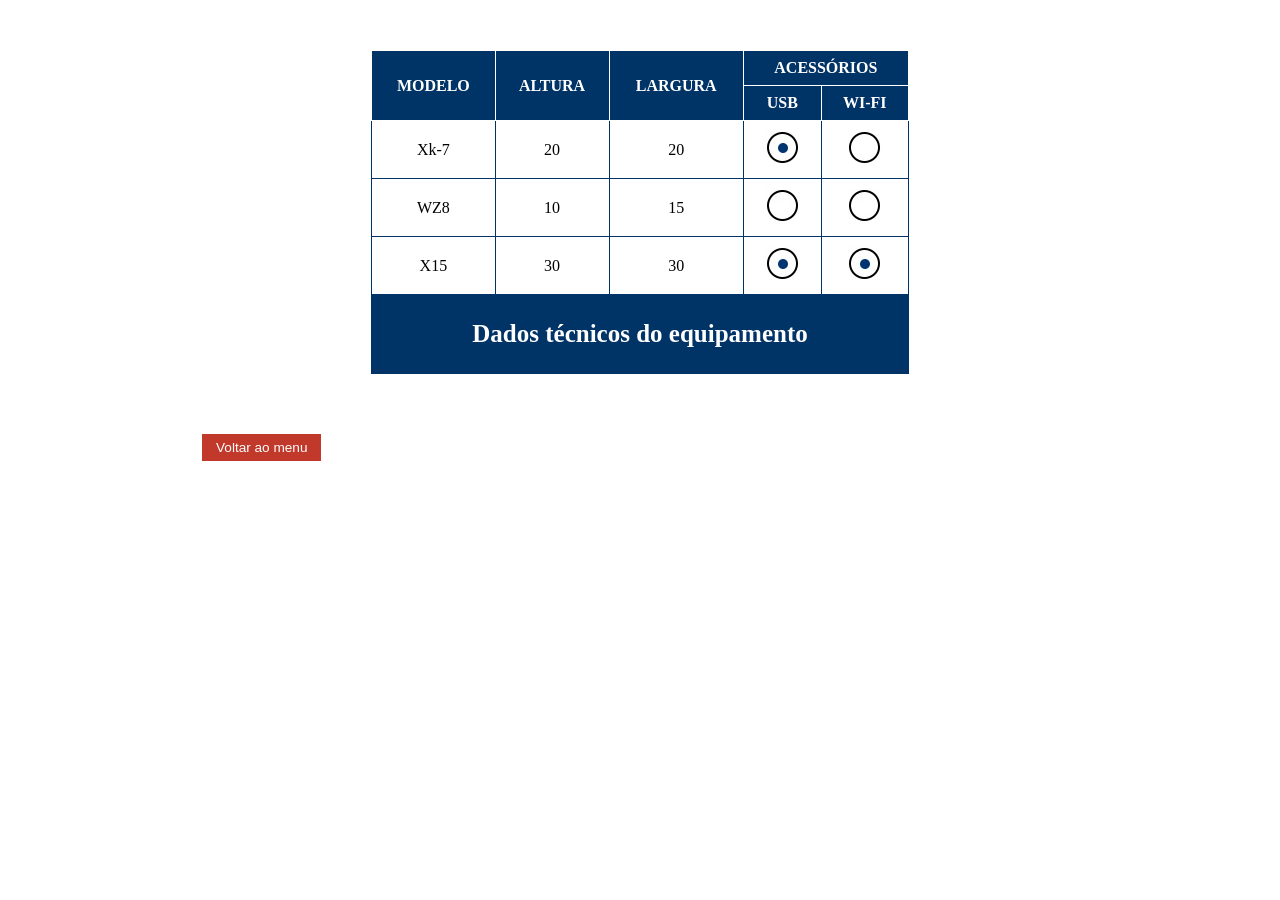
<file: cap05/proposto-tabela/tabela.html>
<!DOCTYPE html>
<html lang="pt-br">

<head>
    <meta charset="UTF-8">
    <meta name="viewport" content="width=device-width, initial-scale=1.0">
    <link rel="stylesheet" href="style.css">
    <title>Exercício 2</title>
<link rel="stylesheet" href="../../voltar-menu.css">
</head>

<body>
    <main>
        <table>
            <thead>
                <tr>
                    <th rowspan="2">MODELO</th>
                    <th rowspan="2">ALTURA</th>
                    <th rowspan="2">LARGURA</th>
                    <th colspan="2">ACESSÓRIOS</th>
                </tr>
                <tr>
                    <th>USB</th>
                    <th>WI-FI</th>
                </tr>
            </thead>
            <tbody>
                <tr>
                    <td>Xk-7</td>
                    <td>20</td>
                    <td>20</td>
                    <td><img src="sim.jpg" alt="sim"></td>
                    <td><img src="nao.jpg" alt="não"></td>
                </tr>
                <tr>
                    <td>WZ8</td>
                    <td>10</td>
                    <td>15</td>
                    <td><img src="nao.jpg" alt="não"></td>
                    <td><img src="nao.jpg" alt="não"></td>
                </tr>
                <tr>
                    <td>X15</td>
                    <td>30</td>
                    <td>30</td>
                    <td><img src="sim.jpg" alt="sim"></td>
                    <td><img src="sim.jpg" alt="sim"></td>
                </tr>
            </tbody>
            <tfoot>
                <td class="pinto" colspan="5"><strong><strong>Dados técnicos do equipamento</strong></strong></td>
            </tfoot>
        </table>
    </main>
<a class="voltar-menu" href="../../index.html">Voltar ao menu</a>
</body>

</html>
</file>
<file: style.css>
body {
    font-family: Arial, Helvetica, sans-serif;
    background-color: #0d0d0d;
    margin: 0;
}

header {
    background-color: #0d0d0d;
    color: #c0392b;
    padding: 20px 30px;
    border-bottom: 2px solid #3d0000;
}

header p {
    margin: 0;
    font-size: 0.9em;
    color: #bcbcbc;
}

main {
    width: 700px;
    margin: 30px auto;
}

h2 {
    background-color: #c0392b;
    color: #fff;
    padding: 5px 10px;
    margin-top: 30px;
}

ul {
    list-style: none;
    padding: 0;
    margin: 0;
}

ul li {
    background-color: #1a0000;
    border-bottom: solid thin #3d0000;
    padding: 10px 12px;
}

ul li a {
    color: #e74c3c;
    font-weight: bold;
    text-decoration: none;
}

ul li a:hover {
    color: #ff6b6b;
    text-decoration: underline;
}

ul li span {
    display: block;
    font-size: 0.85em;
    color: #bcbcbc;
    margin-top: 2px;
}

footer {
    text-align: center;
    background-color: #1a0000;
    color: #bcbcbc;
    padding: 10px;
    margin-top: 40px;
    font-size: 0.85em;
    border-top: 2px solid #3d0000;
}
</file>
<file: aparecida-nutricao/css/index.css>
*{
	box-sizing: border-box;
 }

body{
	font-family: "Helvetica Neue", "Helvetica", Helvetica, Arial, sans-serif;
	font-size: 14px;
}

header{
	background-color: #333;
	height: 3em;
	color: #FFF;
	margin-bottom: 1em;
}

header h1{
	font-size: 2em;
	display:inline-block;
	vertical-align:	middle;
}
header h2{
	font-size: 2em;
	display:inline-block;
	vertical-align:	middle;
}

header .container:before{
	content: '';
	display:inline-block;
	height: 100%;
	vertical-align:	middle;
}

.container{
	width: 60%;
	height: 100%;
	margin: 0 auto;
}

section{
	margin: 2em 0;
	overflow: hidden;
}

section h2{
	font-size: 3em;
	display: block;
	padding-bottom: .5em;
	border-bottom: 1px solid #ccc;
	margin-bottom: .5em;
}

table{
	width: 100%;
	margin-bottom : .5em;
    table-layout: fixed;

}

td, th {
	padding: .7em;
	margin: 0;
	border: 1px solid #ccc;
	text-align: center;
}

th{
	font-weight: bold;
	background-color: #EEE;
}

label{
	color: #555;
	display: block;
	margin-bottom: .2em;
}

.campo{
	margin: 0;
	padding-bottom: 1em;
	width: 100%;
	border: 1px solid #ccc;
	padding: .7em;
	width: 100%;
}

.campo-medio{
	display: inline-block;
	padding-right: .5em;
}

.grupo{
	width: 32%;
	display: inline-block;
	padding: 10px 0px;
}

button{
	padding: .5em 2em;
	border: 0;
	border-bottom: 3px solid;
	font-size: 1.2em;
	cursor: pointer;
	margin: 0;
	margin-top: -3px;
	color: #fff;
	background-color:#0c8cd3;
	border-color: #04324c;
	width: 20%;
    display: block;
    clear: both;
    margin: 10px 0px;

}

button:active{
	margin-top:0px;
	border: 0;
}

button[disabled=disabled], button:disabled {
    background-color: gray;
	border-color: darkgray;

}

.adicionar-paciente{
    margin-top: 30px;
}

.campo-invalido{
	border: 1px solid red;
}
.paciente-invalido{
	background-color: lightcoral;
}
</file>
<file: voltar-menu.css>
.voltar-menu {
    display: inline-block;
    background-color: #c0392b;
    color: #fff;
    text-decoration: none;
    padding: 6px 14px;
    font-family: Arial, Helvetica, sans-serif;
    font-size: 0.85em;
    margin: 10px;
}

.voltar-menu:hover {
    background-color: #3d0000;
}
</file>
<file: cap03/ex01/style-ex1.css>
body {
            /* background-color: rgb(254, 255, 240);
            background-image: url(cabecalhos_back.png);
            background-repeat: repeat-y */
            background: rgb(254, 255, 240) url(cabecalhos_back.png) repeat-y;
            margin-left: 160px;
        }
        h1, h2{
            color: #906718
        }
        hr {
            /* border-color: #906718;
            border-style: dashed;
            border-width: 2px; */
            border: #906718 dashed 2px;
        }
        h3 {
            color: white;
            background-color:#d48b00;
            padding: 3px;
        }
        h3 {
            text-indent: 30px;
        }
</file>
<file: cap03/ex02/style-ex2.css>
body{
            width: 850px;
            text-align: justify;
            margin: auto;
        }
        h1{
            border-top: solid;
            border-bottom: solid;
            border-color: #764e36;
            color:#764e36;
        }
        h2{
            color: #fff;
            background-color: #764e36;
        }
        img{
            border: solid #764e36;
            padding: 15px;
        }
</file>
<file: cap03/ex03/links1.css>
h2{
            background-color: #7faeb7;;
        }
        hr{
            border: solid #7faeb7;
        }
        p a:link{
            text-decoration: none;
            color: #7faeb7;
            font-weight: bold;
        }
        p a:visited{
            color: #7faeb7;
        }
        p a:hover{
            color: #ffa700;
        }
        img:hover{
            border: #ffa700 solid 2px;
        }
        a:first-of-type img:hover{
            border-radius: 25px 0 0 25px;
        }
        a:last-of-type img:hover{
            border-radius:  0 25px 25px 0;
        }
</file>
<file: cap03/ex03/links2.css>
h2{
            background-color: #7faeb7;;
        }
        hr{
            border: solid #7faeb7;
        }
        p a:link{
            text-decoration: none;
            color: #7faeb7;
            font-weight: bold;
        }
        p a:visited{
            color: #7faeb7;
        }
        p a:hover{
            color: #ffa700;
        }
        img:hover{
            border: #ffa700 solid 2px;
        }
        a:first-of-type img:hover{
            border-radius: 25px 0 0 25px;
        }
        a:last-of-type img:hover{
            border-radius:  0 25px 25px 0;
        }
</file>
<file: cap03/ex04/EX4.css>
body {
                background-color: #ffffcb;
                background-image: url(torta_limao_backS.png), url(torta_limao_backI.png);
                background-repeat: repeat-x, repeat-x;
                background-position: top, bottom;
                margin: 50px 350px;
                font-family: Arial, sans-serif;
            }    
            h1{
                color:  #FF9900;
            }
            h2{
                background-color: #FF9900;
                color: white;
                padding: 7px 0px 5px 5px;
                margin: 0px -70px 0px 0px;
            } 
            ul:last-of-type {
                border-radius: 0 0 25px 25px; 
            }   
            ul {
                list-style-image: url(torta_limao_item1.gif);
                background-color: #daff95;
                padding: 7px 5px 5px 30px;
                margin: 0px -70px 0px 0px;
            }
            ul ul {
                list-style-image: url(torta_limao_item3.gif);
                margin: 0;
            }
            ul ul ul {
                list-style-image: url(torta_limao_item2.gif);
                margin: 0;
            }
            li {
                margin: 2px 0;
            }
</file>
<file: cap04/float/Float.css>
body{
            width: 50%;
            margin: auto;
            text-align: justify;
            max-width: 700px;
        }
        header{
            width: 270px;
            background-color: #e5c5b0;
            border-radius: 0px 0px 0px 25px;
            padding: 5px 15px 20px;
            text-align: center;
            float: right;
            margin: 0 0 10px 30px;
        }
        header a{
            text-decoration: none;
            border-radius: 15px;
            border:solid thin #bd4e15;
            background-color: #fff;
            color: #bd4e15;
            padding: 5px;
        }
        section{
            width: 330px;
            float: left;
        }
        section h1{
            background-color: #bd4e15;
            color: #fff;
            padding: 5px;
        }
        section:first-child{
            margin-right: 40px;
        }
        section h2 img{
            float: left;
            margin-right: 15px;
        }
        main{
            clear: both;
            background-color: #e5c5b0;
            overflow:auto
        }
</file>
<file: cap04/responsivo/responsivo.css>
body {
    width: 90%;
    margin: auto;
    max-width: 1800px;
}

article img {
    max-width: 100%;
}

article {
    width: 100%;
    margin-bottom: 24px;
}

.soMedio,
.soGrande {
    display: none;
}

.soPequeno {
    display: block;
}

@media screen and (min-width: 420px) {

    article {
        width: 45%;
        float: left;
    }

    article:nth-child(2) {
        margin: 2% 2%;
    }

    article:last-of-type {
        float: none;
        width: 95%;
    }

    .soPequeno,
    .soGrande {
        display: none;
    }

    .soMedio {
        display: block;
    }
}

@media screen and (min-width: 680px) {

    article {
        width: 30%;
        float: left;
        margin-right: 30px;
    }

    article:last-of-type {
        float: left;
        width: 30%;
    }

    .soPequeno,
    .soMedio {
        display: none;
    }

    .soGrande {
        display: block;
    }
}
</file>
<file: cap05/proposto-formulario/form.css>
body{
        background-color: #ffffff;
        max-width: 1000px;
        margin: auto;
        font-family: Arial, Helvetica, sans-serif;
    }
    h1{
        text-align: right;
        color: purple;
        font-size: 40px;
        margin-right: 50px;
        border-bottom: 1px solid purple;
        width: 887px;
    }
    img{
        float: left;
        width: 100px;
        margin-top: 5px;
    }
    form{
        margin-left: 140px;
    }
    fieldset{
        border: 3px solid #f7caca;
        padding: 20px;
        margin-bottom: 20px;
        width: 700px;
    }
    legend{
        font-size: 20px;
    }
    label{
        display: inline-block;
        width: 120px;
        font-size: 18px;
        margin-bottom: 15px;
    }
    input{
        width: 550px;
        height: 25px;
        background-color: #f7caca;
        border: none;
    }
    textarea{
        width: 550px;
        height: 50px;
        background-color: #f7caca;
        border: none;
        resize: none;
    }
    button{
        background-color: #f7caca;
        border: none;
        width: 120px;
        height: 35px;
        margin-left: 15px;
        cursor: pointer;
        font-size: 16px;
    }
</file>
<file: cap05/proposto-layout/style-layout.css>
body{
			width: 1000px;
			margin: auto;
			font-family: Arial, Helvetica, sans-serif;
		}
		header{
			text-align: center;
		}
		header h1{
			background-color: #000;
			color: #fff;
			border-bottom: solid #c4d6a8 5px;
			margin-top: 0;
		}
		header figure{
			margin-bottom: 0;
		}
		nav{
			width: 100px;
			float: left;
		}
		nav ul{
			list-style: none;
			padding-left: 0;
		}
		nav a{
			text-decoration: none;
			color: #000;
			font-weight: bold;
		}
		nav ul li{
			padding-top: 5px;
			padding-bottom: 5px;
			border-top: solid thin;
		}
		nav ul li:last-of-type{
			border-bottom: solid thin;
		}
		main{
			width: 640px;
			float: left;
			margin-left: 30px;
			margin-right: 30px;
			text-align: justify;
		}
		main img{
			float: left;
			margin-right: 15px;
			margin-bottom: 15px;
		}
		main h1{
			border-bottom: solid;
		}
		main h2{
			font-size: small;
			text-align: right;
			margin-top: 0;
		}
		aside{
			width: 150px;
			float: right;
		}
		article h2{
			border-bottom: solid thin #c4d6a8;
			margin-bottom: 0;
		}
		footer{
			clear: both;
			text-align: center;
			background-color: #000;
			color: #fff;
			border-top: solid #c4d6a8 5px;
			font-weight: bold;
			padding: 5px;
		}
		#citacao{
			font-style: italic;
			width: 190px;
		}
		.hora{
			color: #c4d6a8;
			text-align: right;
			margin-top: 0;
		}
		.link{
			color: #900;
			text-decoration: none;
			text-align: right;
			display: block;
		}
</file>
<file: cap05/proposto-tabela/style.css>
body{
    width:70%;
    margin: auto;
}

table{
    width: 60%;
    margin: 50px auto;
    text-align: center;
}
thead{
    text-transform: uppercase;
    background-color: #036;
    color: white;
}
thead tr th{
    border: solid thin white;
}
thead tr td{
    border: solid thin white;
}
tfoot tr td{
    background-color: #036;
    color: white;
    padding: 15px;
    font-weight: bold;
    font-size: 20px;
}
table, th, td, tr{
    border: solid thin #036;
    border-collapse: collapse;
    padding: 8px;
}

thead, tfoot{
    background-color: #036;
    color: white;
}

th{
    border: 1px solid white;
}

.pinto{
    padding: 25px;
    font-size: 25px;
}
</file>
